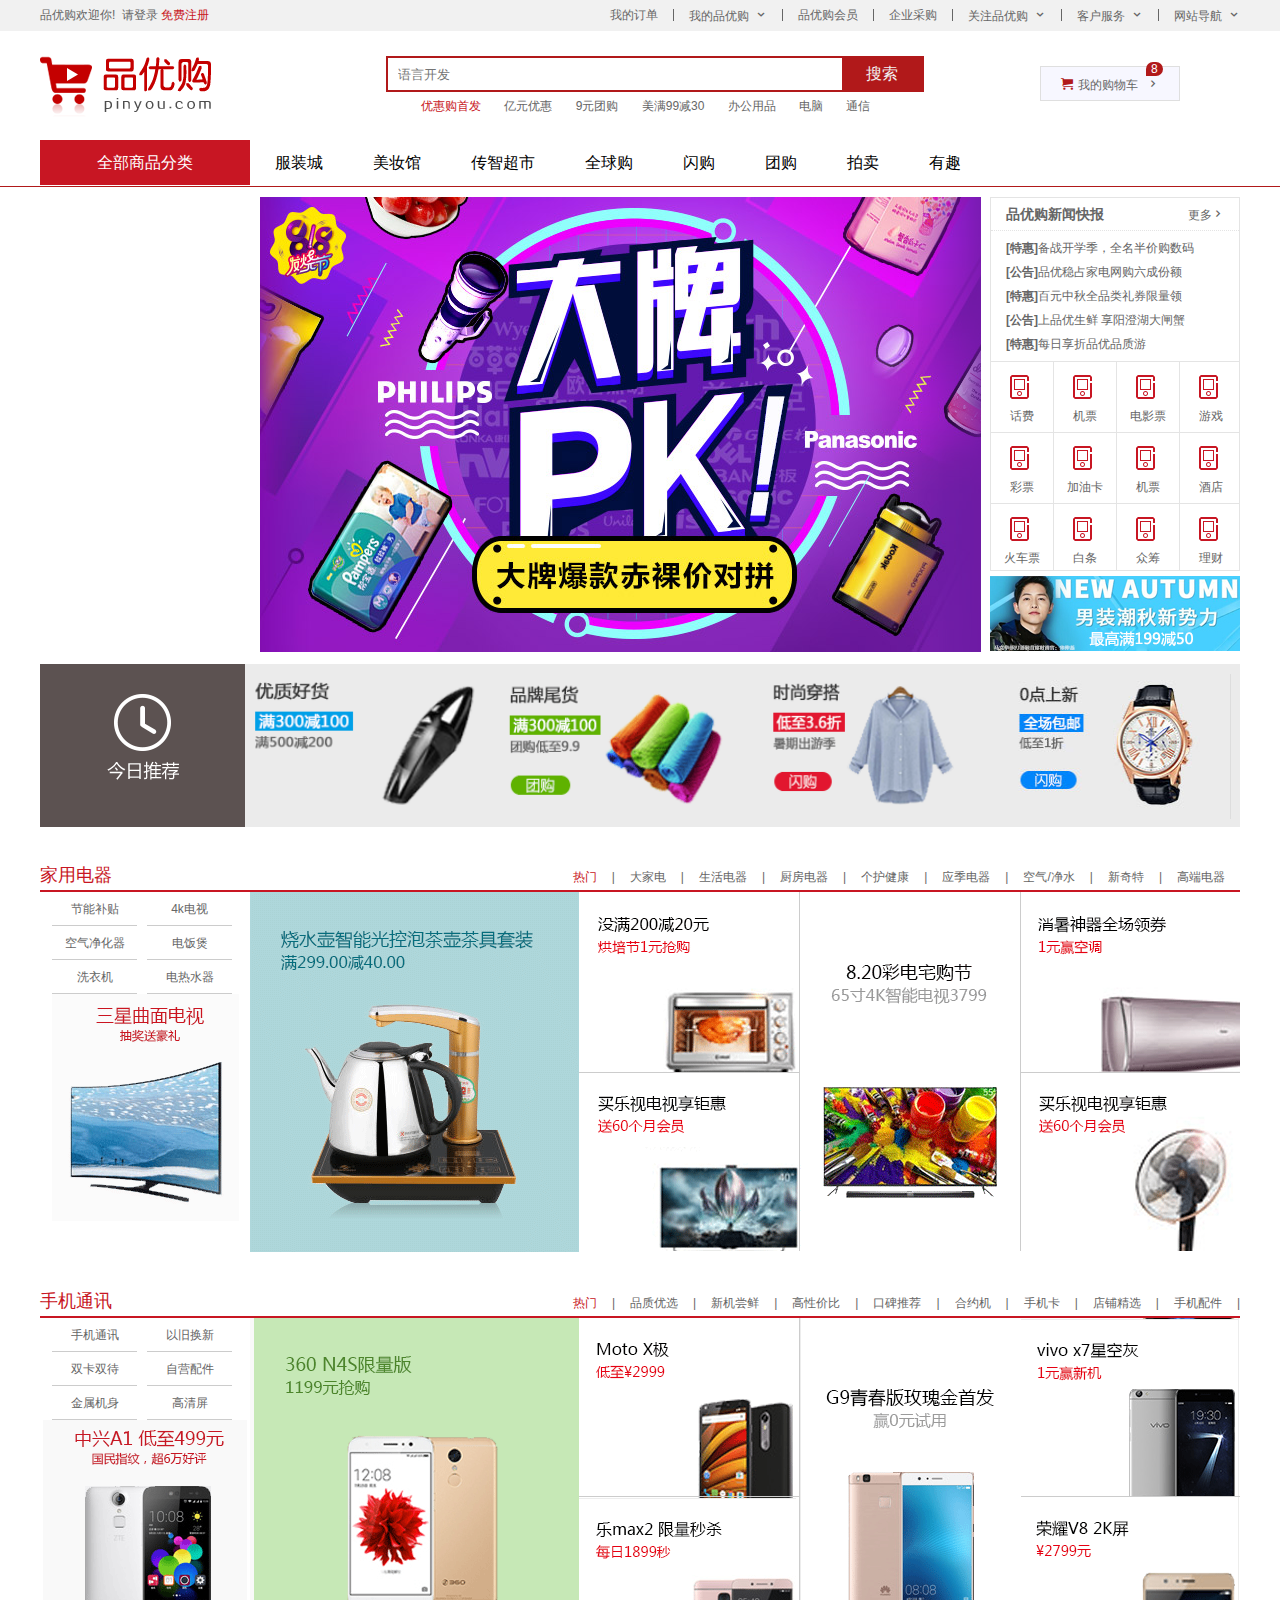
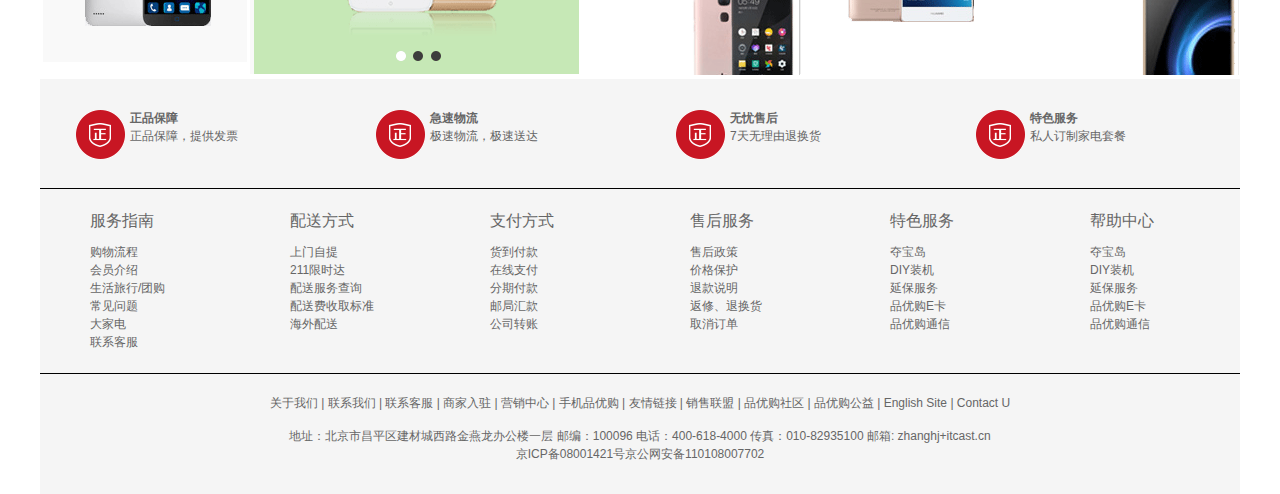
<file: index.html>
<!DOCTYPE html>
<html>

<head>
    <title>品优购-正品低价,品质保障,配送及时</title>
    <!-- 引入favicon图标 -->
    <link rel="shortcut icon" href="favicon.ico" />
    <!-- 引入我们初始化样式文件 -->
    <link rel="stylesheet" href="css/base.css">
    <!-- 引入我们公共的样式文件 -->
    <link rel="stylesheet" href="css/common.css">
    <!-- 引入我们index.css文件  -->
    <link rel="stylesheet" href="css/index.css">
</head>
<!-- 快捷导航模块开始 -->
<section class="shortcut">
    <div class="w">
        <div class="fl">
            <ul>
                <li>品优购欢迎你! &nbsp; </li>
                <li>
                    <a href="#">请登录</a>&nbsp;<a href="#" class="style_red">免费注册</a>
                </li>
            </ul>
        </div>
        <div class="fr">
            <ul>
                <li>我的订单</li>
                <li></li>
                <li class="arrow-icon">我的品优购</li>
                <li></li>
                <li>品优购会员</li>
                <li></li>
                <li>企业采购</li>
                <li></li>
                <li class="arrow-icon">关注品优购</li>
                <li></li>
                <li class="arrow-icon">客户服务</li>
                <li></li>
                <li class="arrow-icon">网站导航</li>
            </ul>
        </div>
    </div>
</section>
<!-- 快捷导航模块结束 -->

<!-- header模块开始 -->
<header class="header w">
    <!-- logo开始 -->
    <div class="logo">
        <h1>
            <a href="index.html" title="优购商城">品优购商城</a>
        </h1>
    </div>
    <!-- logo结束 -->

    <!-- search结束  -->
    <div class="search">
        <input type="search" placeholder="语言开发">
        <button>搜索</button>
    </div>
    <!-- search结束  -->

    <!-- 热词模块开始  -->
    <div class="hotwords">
        <a href="#" class="style_red">优惠购首发</a>
        <a href="#">亿元优惠</a>
        <a href="#">9元团购</a>
        <a href="#">美满99减30</a>
        <a href="#">办公用品</a>
        <a href="#">电脑</a>
        <a href="#">通信</a>
    </div>
    <!-- 热词模块结束  -->

    <!-- 购物车模块开始 -->
    <div class="shopcar">我的购物车
        <i class="count">8</i>
    </div>
    <!-- 购物车模块开始 -->

</header>
<!-- header模块结束 -->
<!-- 导航模块开始 -->
<nav class="nav">
    <div class="w">
        <div class="dropdown">
            <div class="dt">全部商品分类</div>
            <div class="dd">
                <ul>
                    <li><a href="#">家用电器</a></li>
                    <li><a href="#">手机、数码、通信</a></li>
                    <li><a href="#">电脑、办公</a></li>
                    <li><a href="#">家具、家居、家装、厨具</a></li>
                    <li><a href="#">男装、女装、童装、内衣</a></li>
                    <li><a href="#">个户化妆 清洁用品、宠物</a></li>
                    <li><a href="#">谐谑、箱包、珠宝、奢侈品</a></li>
                    <li><a href="#">运动户外、钟表</a></li>
                    <li><a href="#">汽车、汽车用品</a></li>
                    <li><a href="#">母婴、玩具乐器</a></li>
                    <li><a href="#">医药、保健</a></li>
                    <li><a href="#">图书、音像、电子书</a></li>
                    <li><a href="#">彩票、旅行、充值、票务</a></li>
                    <li><a href="#">理财、众筹、白条、保险</a></li>
                </ul>
            </div>
        </div>
    </div>
    <div class="navitem">
        <ul>
            <li><a href="#">服装城</a></li>
            <li><a href="#">美妆馆</a></li>
            <li><a href="#">传智超市</a></li>
            <li><a href="#">全球购</a></li>
            <li><a href="#">闪购</a></li>
            <li><a href="#">团购</a></li>
            <li><a href="#">拍卖</a></li>
            <li><a href="#">有趣</a></li>
        </ul>
    </div>
    </div>

</nav>
<!-- 导航模块结束 -->

<!-- 主体模块开始 -->
<div class="w">
    <div class="main">
        <div class="focuse">
            <ul>
                <li><img src="upload/focus1.png" alt=""></li>
            </ul>
        </div>
        <div class="newflesh">
            <div class="news">
                <div class="news_hd">
                    <h5>品优购新闻快报</h5>
                    <a href="#" class="more">更多</a>
                </div>
                <div class="news_bd">
                    <ul>
                        <li><a href="#"><strong>[特惠]</strong>备战开学季，全名半价购数码</a></li>
                        <li><a href="#"><strong>[公告]</strong>品优稳占家电网购六成份额</a></li>
                        <li><a href="#"><strong>[特惠]</strong>百元中秋全品类礼券限量领</a></li>
                        <li><a href="#"><strong>[公告]</strong>上品优生鲜 享阳澄湖大闸蟹</a></li>
                        <li><a href="#"><strong>[特惠]</strong>每日享折品优品质游</a></li>
                    </ul>
                </div>
            </div>
            <div class="lifeservice">
                <ul>
                    <li>
                        <i></i>
                        <p>话费</p>
                    </li>
                    <li>
                        <i></i>
                        <p>机票</p>
                    </li>
                    <li>
                        <i></i>
                        <p>电影票</p>
                    </li>
                    <li>
                        <i></i>
                        <p>游戏</p>
                    </li>
                    <li>
                        <i></i>
                        <p>彩票</p>
                    </li>
                    <li>
                        <i></i>
                        <p>加油卡</p>
                    </li>
                    <li>
                        <i></i>
                        <p>机票</p>
                    </li>
                    <li>
                        <i></i>
                        <p>酒店</p>
                    </li>
                    <li>
                        <i></i>
                        <p>火车票</p>
                    </li>
                    <li>
                        <i></i>
                        <p>白条</p>
                    </li>
                    <li>
                        <i></i>
                        <p>众筹</p>
                    </li>
                    <li>
                        <i></i>
                        <p>理财</p>
                    </li>
                </ul>
            </div>
            <div class="bargin">
                <img src="upload/bargain.png" alt="">
            </div>
        </div>
    </div>
</div>
<!-- 主体模块结束 -->

<!-- 推荐模块开始 -->
<div class="w recom">
    <div class="recom_hd">
        <img src="images/recom.png" alt="">
    </div>
    <div class="recom_bd">
        <ul>
            <li>
                <img src="upload/recom1.png" alt="">
                <img src="upload/recom2.png" alt="">
                <img src="upload/recom3.png" alt="">
                <img src="upload/recom_03.jpg" alt="">
            </li>
        </ul>
    </div>
</div>
<!-- 推荐模块结束 -->

<!-- 楼层区域制作开始 -->
<div class="floor">
    <!-- 家用电器开始 -->
    <div class="jiadian w">
        <div class="box_hd">
            <h3>家用电器</h3>
            <div class="tab_list">
                <ul>
                    <li> <a href="#" class="style_red">热门</a>|</li>
                    <li><a href="#">大家电</a>|</li>
                    <li><a href="#">生活电器</a>|</li>
                    <li><a href="#">厨房电器</a>|</li>
                    <li><a href="#">个护健康</a>|</li>
                    <li><a href="#">应季电器</a>|</li>
                    <li><a href="#">空气/净水</a>|</li>
                    <li><a href="#">新奇特</a>|</li>
                    <li><a href="#"> 高端电器</a></li>
                </ul>
            </div>
        </div>
        <div class="box_bd">
            <div class="tab_content">
                <div class="tab_list_item">
                    <div class="col_210">
                        <ul>
                            <li><a href="#">节能补贴</a></li>
                            <li><a href="#">4k电视</a></li>
                            <li><a href="#">空气净化器</a></li>
                            <li><a href="#">电饭煲</a></li>
                            <li><a href="#">洗衣机</a></li>
                            <li><a href="#">电热水器</a></li>
                        </ul>
                        <a href="#"><img src="upload/floor-1-1.png" alt=""></a>
                    </div>
                    <div class="col_329">
                        <a href="#"><img src="upload/floor-1-b01.png" alt=""></a>
                    </div>
                    <div class="col_221">
                        <a href="#" class="bb"><img src="upload/floor-1-2.png" alt=""></a>
                        <a href="#"><img src="upload/floor-1-3.png" alt=""></a>
                    </div>
                    <div class="col_221">
                        <a href="#"><img src="upload/floor-1-4.png" alt=""></a>
                    </div>
                    <div class="col_219">
                        <a href="#" class="bb"><img src="upload/floor-1-5.png" alt=""></a>
                        <a href="#"><img src="upload/floor-1-6.png" alt=""></a>
                    </div>
                </div>
            </div>
        </div>
    </div>
    <!-- 家用电器结束 -->

    <!-- 手机模块开始 -->
    <div class="shouji w">
        <div class="box_hd">
            <h3>手机通讯</h3>
            <div class="tab_list">
                <ul>
                    <li> <a href="#" class="style_red">热门</a>|</li>
                    <li><a href="#">品质优选</a>|</li>
                    <li><a href="#">新机尝鲜</a>|</li>
                    <li><a href="#">高性价比</a>|</li>
                    <li><a href="#">口碑推荐</a>|</li>
                    <li><a href="#">合约机</a>|</li>
                    <li><a href="#">手机卡</a>|</li>
                    <li><a href="#">店铺精选</a>|</li>
                    <li><a href="#">手机配件</a>|</li>
                </ul>
            </div>
        </div>
        <div class="box_bd">
            <div class="tab_content">
                <div class="tab_list_item">
                    <div class="col_210">
                        <ul>
                            <li><a href="#">手机通讯</a></li>
                            <li><a href="#">以旧换新</a></li>
                            <li><a href="#">双卡双待</a></li>
                            <li><a href="#">自营配件</a></li>
                            <li><a href="#">金属机身</a></li>
                            <li><a href="#">高清屏</a></li>
                        </ul>
                        <a href="#"><img src="upload/1_09.png" alt=""></a>
                    </div>
                    <div class="col_329">
                        <a href="#"><img src="upload/1_03.png" alt=""></a>
                    </div>
                    <div class="col_221">
                        <a href="#" class="bb"><img src="upload/1_04.png" alt=""></a>
                        <a href="#"><img src="upload/1_10.png" alt=""></a>
                    </div>
                    <div class="col_221">
                        <a href="#"><img src="upload/1_05.png" alt=""></a>
                    </div>
                    <div class="col_219">
                        <a href="#" class="bb"><img src="upload/1_11.png" alt=""></a>
                        <a href="#"><img src="upload/1_06.png" alt=""></a>
                    </div>
                </div>
            </div>
        </div>
    </div>
    <!-- 手机模块结束 -->
</div>

<!-- 楼层区域制作结束-->


<!-- 底部模块的开始 -->
<footer class="footer w">
    <div class="mod_service">
        <ul>
            <li>
                <h5></h5>
                <div service_txt>
                    <h4>正品保障</h4>
                    <p>正品保障，提供发票</p>
                </div>
            </li>
            <li>
                <h5></h5>
                <div service_txt>
                    <h4>急速物流</h4>
                    <p>极速物流，极速送达</p>
                </div>
            </li>
            <li>
                <h5></h5>
                <div service_txt>
                    <h4>无忧售后</h4>
                    <p>7天无理由退换货</p>
                </div>
            </li>
            <li>
                <h5></h5>
                <div service_txt>
                    <h4>特色服务</h4>
                    <p>私人订制家电套餐</p>
                </div>
            </li>
        </ul>
    </div>
    <div class="mod_help">
        <dl>
            <dt>服务指南</dt>
            <dd><a href="#">购物流程</a></dd>
            <dd><a href="#">会员介绍</a></dd>
            <dd><a href="#">生活旅行/团购</a></dd>
            <dd><a href="#">常见问题</a></dd>
            <dd><a href="#">大家电</a></dd>
            <dd><a href="#">联系客服</a></dd>
        </dl>
        <dl>
            <dt>配送方式</dt>
            <dd><a href="#">上门自提</a></dd>
            <dd><a href="#">211限时达</a></dd>
            <dd><a href="#">配送服务查询</a></dd>
            <dd><a href="#">配送费收取标准</a></dd>
            <dd><a href="#">海外配送</a></dd>

        </dl>
        <dl>
            <dt>支付方式</dt>
            <dd><a href="#">货到付款</a></dd>
            <dd><a href="#">在线支付</a></dd>
            <dd><a href="#">分期付款</a></dd>
            <dd><a href="#">邮局汇款</a></dd>
            <dd><a href="#">公司转账</a></dd>

        </dl>
        <dl>
            <dt>售后服务</dt>
            <dd><a href="#">售后政策</a></dd>
            <dd><a href="#">价格保护</a></dd>
            <dd><a href="#">退款说明</a></dd>
            <dd><a href="#">返修、退换货</a></dd>
            <dd><a href="#">取消订单</a></dd>

        </dl>
        <dl>
            <dt>特色服务</dt>
            <dd><a href="#">夺宝岛</a></dd>
            <dd><a href="#">DIY装机</a></dd>
            <dd><a href="#">延保服务</a></dd>
            <dd><a href="#">品优购E卡</a></dd>
            <dd><a href="#">品优购通信</a></dd>

        </dl>
        <dl>
            <dt>帮助中心</dt>
            <dd><a href="#">夺宝岛</a></dd>
            <dd><a href="#">DIY装机</a></dd>
            <dd><a href="#">延保服务</a></dd>
            <dd><a href="#">品优购E卡</a></dd>
            <dd><a href="#">品优购通信</a></dd>

        </dl>

    </div>
    <div class="mod_copyright">
        <div class="links">
            <a href="#">关于我们</a> | <a href="#">联系我们</a> | 联系客服 | 商家入驻 | 营销中心 | 手机品优购 | 友情链接 | 销售联盟 | 品优购社区 | 品优购公益 | English Site | Contact U
        </div>
        <div class="copy_right">
            地址：北京市昌平区建材城西路金燕龙办公楼一层 邮编：100096 电话：400-618-4000 传真：010-82935100 邮箱: zhanghj+itcast.cn <br> 京ICP备08001421号京公网安备110108007702
        </div>

    </div>
</footer>
<!-- 底部模块的结束 -->

<body>

</body>

</html>
</file>
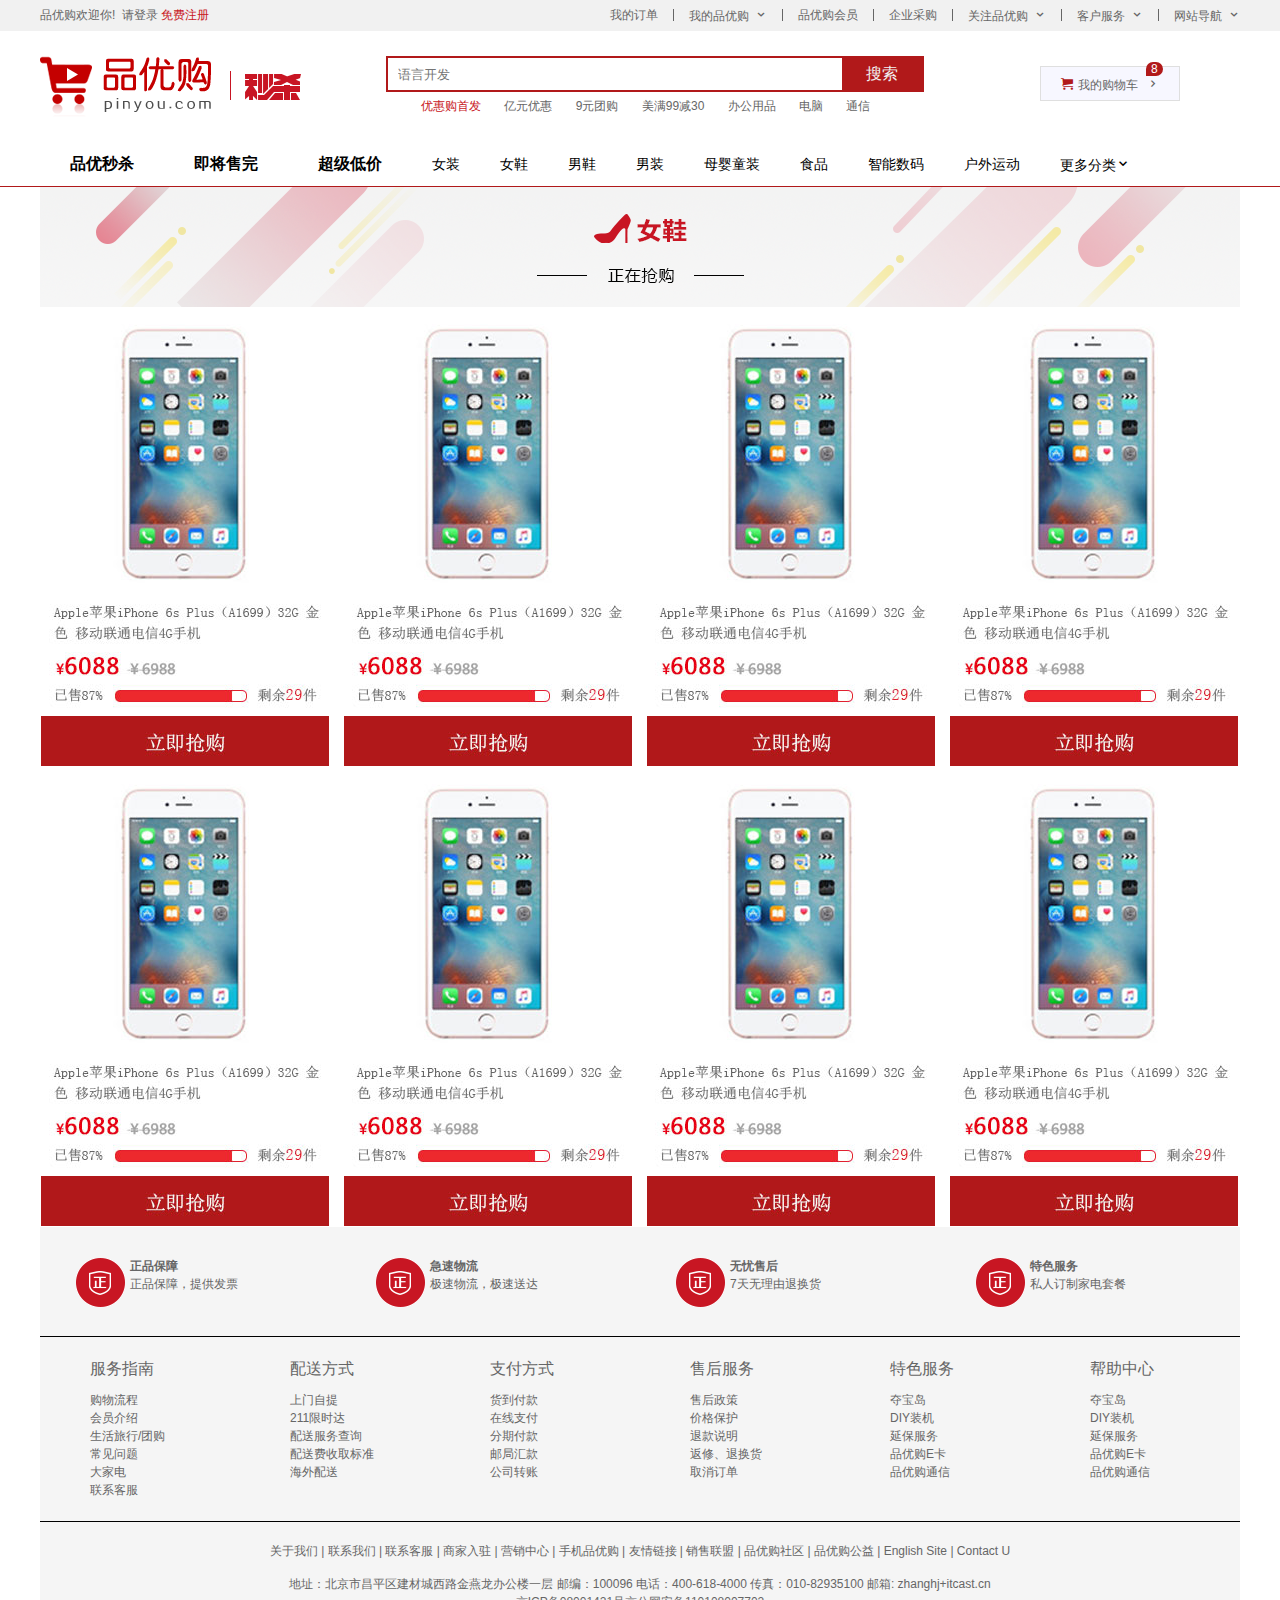
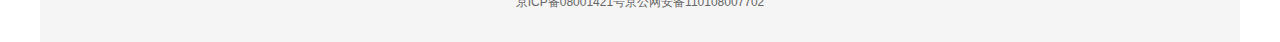
<file: list.html>
<!DOCTYPE html>
<html lang="en">

<head>
    <meta charset="UTF-8">
    <meta name="viewport" content="width=device-width, initial-scale=1.0">
    <meta http-equiv="X-UA-Compatible" content="ie=edge">
    <title>列表页-综合网购首选-正品低价、品质保障、配送及时、轻松购物！
    </title>
    <!-- 网站说明 -->
    <meta name="description" content="品优购商城-专业的综合网上购物商城,销售家电、数码通讯、电脑、家居百货、服装服饰、母婴、图书、食品等数万个品牌优质商品.便捷、诚信的服务，为您提供愉悦的网上购物体验!" />
    <!-- 关键字 -->
    <meta name="keywords" content="网上购物,网上商城,手机,笔记本,电脑,MP3,CD,VCD,DV,相机,数码,配件,手表,存储卡,京东" />
    <!-- 引入favicon图标 -->
    <link rel="shortcut icon" href="favicon.ico" />
    <!-- 引入我们初始化样式文件 -->
    <link rel="stylesheet" href="css/base.css">
    <!-- 引入我们公共的样式文件 -->
    <link rel="stylesheet" href="css/common.css">
    <!-- 引入我们列表页的css文件 -->
    <link rel="stylesheet" href="css/list.css">
</head>

<body>
    <section class="shortcut">
        <div class="w">
            <div class="fl">
                <ul>
                    <li>品优购欢迎你! &nbsp; </li>
                    <li>
                        <a href="#">请登录</a>&nbsp;<a href="#" class="style_red">免费注册</a>
                    </li>
                </ul>
            </div>
            <div class="fr">
                <ul>
                    <li>我的订单</li>
                    <li></li>
                    <li class="arrow-icon">我的品优购</li>
                    <li></li>
                    <li>品优购会员</li>
                    <li></li>
                    <li>企业采购</li>
                    <li></li>
                    <li class="arrow-icon">关注品优购</li>
                    <li></li>
                    <li class="arrow-icon">客户服务</li>
                    <li></li>
                    <li class="arrow-icon">网站导航</li>
                </ul>
            </div>
        </div>
    </section>
    <!-- 快捷导航模块结束 -->

    <!-- header模块开始 -->
    <header class="header w">
        <!-- logo开始 -->
        <div class="logo">
            <h1>
                <a href="index.html" title="优购商城">品优购商城</a>
            </h1>
        </div>
        <!-- logo结束 -->
        <!-- 秒杀模块开始 -->

        <div class="sk">
            <img src="images/sk.png" alt="">
        </div>
        <!-- 秒杀模块结束 -->

        <!-- search结束  -->
        <div class="search">
            <input type="search" placeholder="语言开发">
            <button>搜索</button>
        </div>
        <!-- search结束  -->

        <!-- 热词模块开始  -->
        <div class="hotwords">
            <a href="#" class="style_red">优惠购首发</a>
            <a href="#">亿元优惠</a>
            <a href="#">9元团购</a>
            <a href="#">美满99减30</a>
            <a href="#">办公用品</a>
            <a href="#">电脑</a>
            <a href="#">通信</a>
        </div>
        <!-- 热词模块结束  -->

        <!-- 购物车模块开始 -->
        <div class="shopcar">我的购物车
            <i class="count">8</i>
        </div>
        <!-- 购物车模块开始 -->

    </header>
    <!-- header模块结束 -->

    <!-- 导航模块开始 -->
    <nav class="nav">
        <div class="w">
            <div class="sk_list">
                <ul>
                    <li><a href="#">品优秒杀</a></li>
                    <li><a href="#">即将售完</a></li>
                    <li><a href="#">超级低价</a></li>
                </ul>
            </div>
            <div class="sk_con">
                <ul>
                    <li><a href="#" class="style_red">女装</a></li>
                    <li><a href="#">女鞋</a></li>
                    <li><a href="#">男鞋</a></li>
                    <li><a href="#">男装</a></li>
                    <li><a href="#">母婴童装</a></li>
                    <li><a href="#">食品</a></li>
                    <li><a href="#">智能数码</a></li>
                    <li><a href="#">户外运动</a></li>
                    <li><a href="#">更多分类</a></li>
                </ul>
            </div>
        </div>

    </nav>
    <!-- 导航模块结束 -->


    <!-- 主体部分开始 -->
    <div class="sk_container w">
        <div class="sk_hd">
            <img src="upload/bg_03.png" alt="">
        </div>
        <div class="sk_bd">
            <ul class="clearfix">
                <li><img src="upload/list.jpg" alt=""></li>
                <li><img src="upload/list.jpg" alt=""></li>
                <li><img src="upload/list.jpg" alt=""></li>
                <li><img src="upload/list.jpg" alt=""></li>
                <li><img src="upload/list.jpg" alt=""></li>
                <li><img src="upload/list.jpg" alt=""></li>
                <li><img src="upload/list.jpg" alt=""></li>
                <li><img src="upload/list.jpg" alt=""></li>

            </ul>
        </div>
    </div>
    <!-- 主体部分结束 -->

    <!-- 底部模块的开始 -->
    <footer class="footer w">
        <div class="mod_service">
            <ul>
                <li>
                    <h5></h5>
                    <div service_txt>
                        <h4>正品保障</h4>
                        <p>正品保障，提供发票</p>
                    </div>
                </li>
                <li>
                    <h5></h5>
                    <div service_txt>
                        <h4>急速物流</h4>
                        <p>极速物流，极速送达</p>
                    </div>
                </li>
                <li>
                    <h5></h5>
                    <div service_txt>
                        <h4>无忧售后</h4>
                        <p>7天无理由退换货</p>
                    </div>
                </li>
                <li>
                    <h5></h5>
                    <div service_txt>
                        <h4>特色服务</h4>
                        <p>私人订制家电套餐</p>
                    </div>
                </li>
            </ul>
        </div>
        <div class="mod_help">
            <dl>
                <dt>服务指南</dt>
                <dd><a href="#">购物流程</a></dd>
                <dd><a href="#">会员介绍</a></dd>
                <dd><a href="#">生活旅行/团购</a></dd>
                <dd><a href="#">常见问题</a></dd>
                <dd><a href="#">大家电</a></dd>
                <dd><a href="#">联系客服</a></dd>
            </dl>
            <dl>
                <dt>配送方式</dt>
                <dd><a href="#">上门自提</a></dd>
                <dd><a href="#">211限时达</a></dd>
                <dd><a href="#">配送服务查询</a></dd>
                <dd><a href="#">配送费收取标准</a></dd>
                <dd><a href="#">海外配送</a></dd>

            </dl>
            <dl>
                <dt>支付方式</dt>
                <dd><a href="#">货到付款</a></dd>
                <dd><a href="#">在线支付</a></dd>
                <dd><a href="#">分期付款</a></dd>
                <dd><a href="#">邮局汇款</a></dd>
                <dd><a href="#">公司转账</a></dd>

            </dl>
            <dl>
                <dt>售后服务</dt>
                <dd><a href="#">售后政策</a></dd>
                <dd><a href="#">价格保护</a></dd>
                <dd><a href="#">退款说明</a></dd>
                <dd><a href="#">返修、退换货</a></dd>
                <dd><a href="#">取消订单</a></dd>

            </dl>
            <dl>
                <dt>特色服务</dt>
                <dd><a href="#">夺宝岛</a></dd>
                <dd><a href="#">DIY装机</a></dd>
                <dd><a href="#">延保服务</a></dd>
                <dd><a href="#">品优购E卡</a></dd>
                <dd><a href="#">品优购通信</a></dd>

            </dl>
            <dl>
                <dt>帮助中心</dt>
                <dd><a href="#">夺宝岛</a></dd>
                <dd><a href="#">DIY装机</a></dd>
                <dd><a href="#">延保服务</a></dd>
                <dd><a href="#">品优购E卡</a></dd>
                <dd><a href="#">品优购通信</a></dd>

            </dl>

        </div>
        <div class="mod_copyright">
            <div class="links">
                <a href="#">关于我们</a> | <a href="#">联系我们</a> | 联系客服 | 商家入驻 | 营销中心 | 手机品优购 | 友情链接 | 销售联盟 | 品优购社区 | 品优购公益 | English Site | Contact U
            </div>
            <div class="copy_right">
                地址：北京市昌平区建材城西路金燕龙办公楼一层 邮编：100096 电话：400-618-4000 传真：010-82935100 邮箱: zhanghj+itcast.cn <br> 京ICP备08001421号京公网安备110108007702
            </div>

        </div>
    </footer>
    <!-- 底部模块的结束 -->


</body>

</html>
</file>
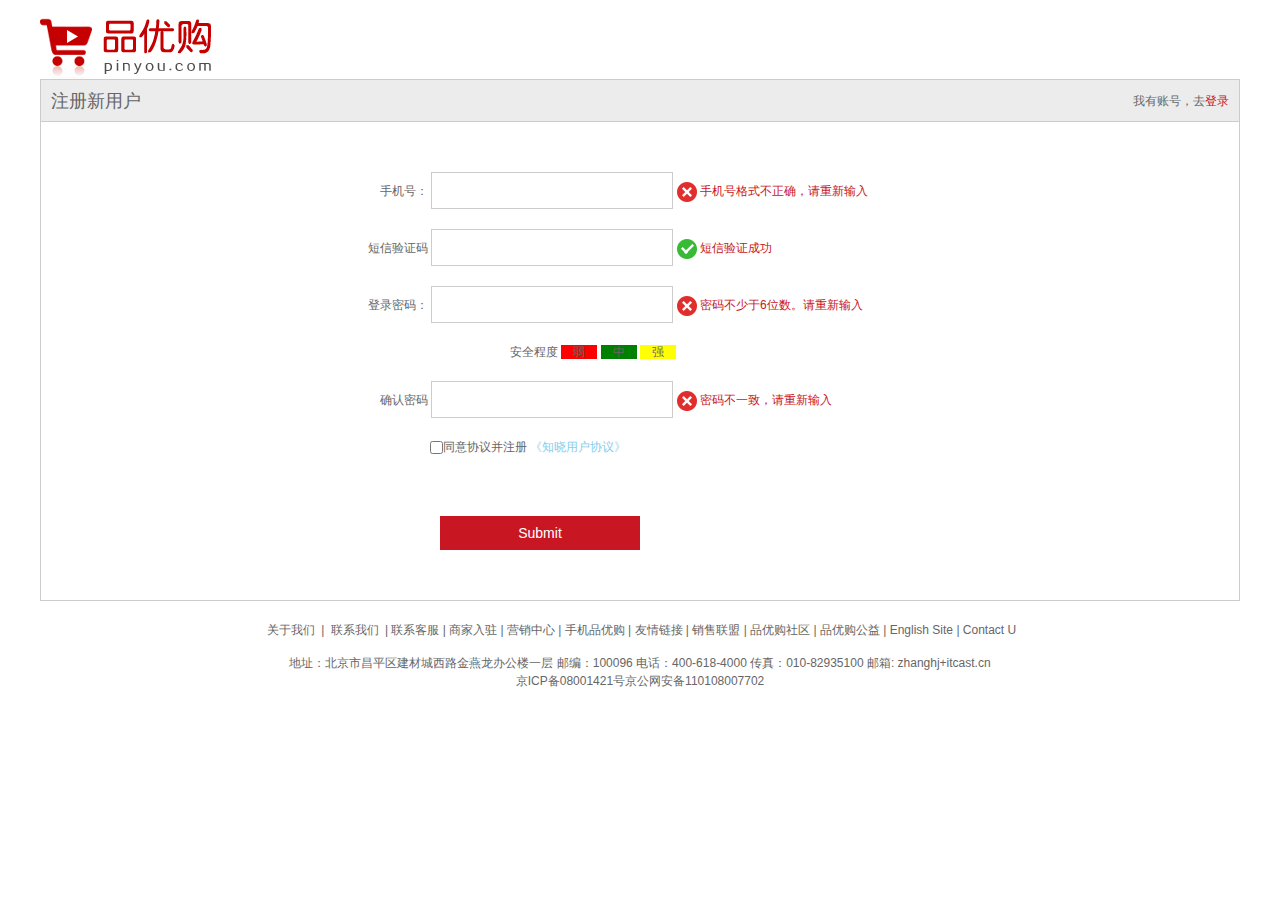
<file: register.html>
<!DOCTYPE html>
<html lang="en">

<head>
    <meta charset="UTF-8">
    <meta name="viewport" content="width=device-width, initial-scale=1.0">
    <title>个人注册</title>
    <!-- 引入favicon图标 -->
    <link rel="shortcut icon" href="favicon.ico" />
    <!-- 引入我们初始化的css -->
    <link rel="stylesheet" href="css/base.css">
    <!-- 引入我们自己的注册页面的css -->
    <link rel="stylesheet" href="css/register.css">
</head>

<body>
    <div class="w">
        <header>
            <div class="logo">
                <a href="index.html"><img src="images/logo.png" alt=""></a>
            </div>
        </header>
        <div class="registerarea">
            <h3>
                注册新用户
                <div class="login">我有账号，去<a href="#">登录</a></div>

            </h3>
            <div class="reg_form">
                <ul>
                    <li>
                        <label for="">手机号：</label>
                        <input type="text" class="inp">
                        <span class="error">
                            <i class="error_icon"></i> 
                            手机号格式不正确，请重新输入
                        </span>
                    </li>
                    <li>
                        <label for="">短信验证码</label>
                        <input type="text" class="inp">
                        <span class="error">
                            <i class="sucess_icon sucess"></i> 
                            短信验证成功
                        </span>
                    </li>
                    <li>
                        <label for="">登录密码：</label>
                        <input type="password" class="inp">
                        <span class="error">
                            <i class="error_icon"></i> 
                            密码不少于6位数。请重新输入
                        </span>
                    </li>
                    <li class="safe">安全程度 <em class="ruo">弱</em> <em class="zhong">中</em> <em class="qiang">强</em></li>

                    <li>
                        <label for="">确认密码</label>
                        <input type="password" class="inp">
                        <span class="error">
                            <i class="error_icon"></i> 
                            密码不一致，请重新输入
                        </span>
                    </li>
                    <li class="agree">
                        <input type="checkbox"><span>同意协议并注册</span> <a href="#">《知晓用户协议》</a>
                    </li>
                    <li> <input type="submit" class="btn"></li>
                </ul>

            </div>

        </div>
        <!-- 底部模块的开始 -->
        <footer class="footer w">
            <div class="mod_copyright">
                <div class="links">
                    <a href="#">关于我们</a> | <a href="#">联系我们</a> | 联系客服 | 商家入驻 | 营销中心 | 手机品优购 | 友情链接 | 销售联盟 | 品优购社区 | 品优购公益 | English Site | Contact U
                </div>
                <div class="copy_right">
                    地址：北京市昌平区建材城西路金燕龙办公楼一层 邮编：100096 电话：400-618-4000 传真：010-82935100 邮箱: zhanghj+itcast.cn <br> 京ICP备08001421号京公网安备110108007702
                </div>

            </div>
        </footer>
        <!-- 底部模块的结束 -->

    </div>
</body>

</html>
</file>
<file: css/base.css>
/* 把我们所有标签的内外边距清零 */
* {
    margin: 0;
    padding: 0;
    /* css3盒子模型 */
    box-sizing: border-box;
}
/* em 和 i 斜体的文字不倾斜 */
em,
i {
    font-style: normal
}
/* 去掉li 的小圆点 */
li {
    list-style: none
}

img {
    /* border 0 照顾低版本浏览器 如果 图片外面包含了链接会有边框的问题 */
    border: 0;
    /* 取消图片底侧有空白缝隙的问题 */
    vertical-align: middle
}

button {
    /* 当我们鼠标经过button 按钮的时候，鼠标变成小手 */
    cursor: pointer
}

a {
    color: #666;
    text-decoration: none
}

a:hover {
    color: #c81623
}

button,
input {
    /* "\5B8B\4F53" 就是宋体的意思 这样浏览器兼容性比较好 */
    font-family: Microsoft YaHei, Heiti SC, tahoma, arial, Hiragino Sans GB, "\5B8B\4F53", sans-serif;
    /* 默认有灰色边框我们需要手动去掉 */
    border: 0; 
    outline: none;
}

body {
    /* CSS3 抗锯齿形 让文字显示的更加清晰 */
    -webkit-font-smoothing: antialiased;
    background-color: #fff;
    font: 12px/1.5 Microsoft YaHei, Heiti SC, tahoma, arial, Hiragino Sans GB, "\5B8B\4F53", sans-serif;
    color: #666
}

.hide,
.none {
    display: none
}
/* 清除浮动 */
.clearfix:after {
    visibility: hidden;
    clear: both;
    display: block;
    content: ".";
    height: 0
}

.clearfix {
    *zoom: 1
}
</file>
<file: css/common.css>
/* 声明字体图标*/

@font-face {
    font-family: 'icomoon';
    src: url('../fonts/icomoon.eot?tomleg');
    src: url('../fonts/icomoon.eot?tomleg#iefix') format('embedded-opentype'), url('../fonts/icomoon.ttf?tomleg') format('truetype'), url('../fonts/icomoon.woff?tomleg') format('woff'), url('../fonts/icomoon.svg?tomleg#icomoon') format('svg');
    font-weight: normal;
    font-style: normal;
    font-display: block;
}


/* 版心 */

.w {
    width: 1200px;
    margin: 0 auto;
}

.fl {
    float: left;
}

.fr {
    float: right;
}

.style_red {
    color: #c81623;
}


/* 快捷导航模块开始 */

.shortcut {
    height: 31px;
    background-color: #f1f1f1;
    line-height: 31px;
}

.shortcut ul li {
    float: left;
}

.shortcut .fr li:nth-child(even) {
    width: 1px;
    height: 12px;
    background-color: #666;
    margin: 9px 15px 0;
}

.arrow-icon::after {
    content: '\e91e';
    font-family: 'icomoon';
    margin-left: 6px;
}


/* 快捷导航模块结束 */


/* header模块开始  */

.header {
    height: 109px;
    position: relative;
}

.logo {
    width: 171px;
    height: 61px;
    background-color: #fff;
    position: absolute;
    top: 25px;
}

.logo a {
    display: block;
    width: 171px;
    height: 61px;
    background: url("../images/logo.png") no-repeat;
    /* font-size: 0px; */
    text-indent: -999px;
    overflow: hidden;
}


/* search开始 */

.search {
    float: left;
    width: 538px;
    height: 36px;
    position: absolute;
    top: 25px;
    left: 346px;
    border: 2px solid #b1191a;
}

.search input {
    float: left;
    width: 454px;
    height: 32px;
    padding-left: 10px;
}

.search button {
    float: left;
    width: 80px;
    height: 32px;
    font-size: 16px;
    background-color: #b1191a;
    color: #f1f1f1;
}


/* search结束 */


/* 热词开始 */

.hotwords {
    position: absolute;
    top: 66px;
    left: 346px;
    margin: 0 25px
}

.hotwords a {
    margin: 0 10px
}


/* 热词结束 */


/* 购物车开始 */

.shopcar {
    position: absolute;
    top: 35px;
    right: 60px;
    width: 140px;
    height: 35px;
    line-height: 35px;
    text-align: center;
    border: 1px solid #dfdfdf;
    background-color: #f7f7ff;
}

.shopcar::before {
    content: '\e93a';
    font-family: 'icomoon';
    margin-right: 5px;
    color: #b1191a;
}

.shopcar::after {
    content: '\e920';
    font-family: 'icomoon';
    margin-left: 5px
}

.count {
    position: absolute;
    top: -5px;
    left: 105px;
    height: 14px;
    line-height: 14px;
    padding: 0 5px;
    border-radius: 7px 7px 7px 0;
    background-color: #b1191a;
    color: #fff;
}


/* 购物车结束 */


/* 导航模块开始 */

.nav {
    height: 47px;
    border-bottom: 1px solid #b1191a;
}

.nav .dropdown {
    width: 210px;
    height: 45px;
    float: left;
    background-color: #c81623;
}

.dropdown .dt {
    width: 100%;
    height: 45px;
    line-height: 45px;
    text-align: center;
    color: #fff;
    font-size: 16px;
}

.dropdown .dd {
    display: none;
    width: 100%;
    height: 465px;
    background-color: #c81623;
    margin-top: 2px;
}

.dropdown .dd ul li {
    position: relative;
    height: 31px;
    padding-left: 10px;
    margin-left: 2px;
    line-height: 31px;
}

.dropdown .dd ul li:hover {
    background-color: #fff;
}

.dropdown .dd ul li::after {
    content: '\e920';
    font-family: 'icomoon';
    margin-right: 15px;
    position: absolute;
    top: 2px;
    right: 8px;
    color: #fff;
    font-size: 16px
}

.dropdown .dd ul li a {
    font-size: 14px;
    color: #fff;
}

.dropdown .dd ul li:hover a {
    color: #c81623;
}

.navitem ul li {
    float: left;
}

.navitem ul li a {
    display: block;
    color: #000;
    height: 45px;
    line-height: 45px;
    font-size: 16px;
    padding: 0 25px;
}

.navitem ul li a:hover {
    color: #c81623;
}


/* 导航模块结束 */


/* header模块结束*/


/*底部模块开始*/

.footer {
    height: 415px;
    background-color: #f5f5f5;
    padding-top: 30px;
}

.mod_service {
    height: 80px;
    border-bottom: 1px solid #000;
}

.mod_service ul li {
    float: left;
    height: 50px;
    width: 300px;
    padding-left: 35px;
}

.mod_service ul li h5 {
    float: left;
    width: 50px;
    height: 50px;
    margin-right: 5px;
    background: url(../images/icons.png) no-repeat -252px -2px;
}

.service_txt h4 {
    font-size: 14px;
    font-weight: 700;
}

.service_txt p {
    font-size: 12px;
}

.mod_help {
    height: 185px;
    border-bottom: 1px solid #000;
    padding-top: 20px;
    padding-left: 50px;
}

.mod_help dl {
    float: left;
    width: 200px;
}

.mod_help dl:last-child {
    width: 67px;
}

.mod_help dl dt {
    font-size: 16px;
    margin-bottom: 10px;
}

.mod_help dl dd {
    font-size: 12px;
}

.mod_copyright {
    text-align: center;
    padding-top: 20px;
}

.mod_copyright .links {
    margin-bottom: 15px;
}

.copyright {
    line-height: 15px;
}


/*底部模块结束*/
</file>
<file: css/index.css>
.main {
    margin-left: 220px;
    margin-top: 10px;
    width: 980px;
    height: 455px;
}

.focuse {
    float: left;
    height: 100%;
    width: 720px;
    background-color: red;
}

.newflesh {
    float: right;
    height: 100%;
    width: 250px;
}

.news {
    width: 100%;
    height: 165px;
    border: 1px solid #e4e4e4;
}

.news_hd {
    height: 33px;
    line-height: 33px;
    width: 100%;
    border-bottom: 1px dotted #e4e4e4;
    padding: 0 15px;
}

.news_hd h5 {
    float: left;
    font-size: 14px;
}

.news_hd .more {
    float: right;
}

.news_hd .more::after {
    content: '\e920';
    font-family: 'icomoon';
}

.news_bd {
    padding: 5px 15px 0;
}

.news_bd ul li {
    height: 24px;
    line-height: 24px;
    overflow: hidden;
    white-space: nowrap;
    text-overflow: ellipsis;
}

.lifeservice {
    width: 100%;
    height: 209px;
    border: 1px solid #e4e4e4;
    border-top: 0px;
    overflow: hidden;
}

.lifeservice ul {
    width: 252px;
}

.lifeservice ul li {
    float: left;
    height: 71px;
    width: 63px;
    border-right: 1px solid #e4e4e4;
    border-bottom: 1px solid #e4e4e4;
    text-align: center;
}

.lifeservice ul li i {
    display: inline-block;
    background-color: red;
    width: 24px;
    height: 28px;
    margin-top: 12px;
    background: url(../images/icons.png) -19px -15px;
}

.bargin {
    margin-top: 5px;
}


/* 推荐模块开始 */

.recom {
    height: 163px;
    margin-top: 12px;
    background-color: #EBEBEB;
}

.recom_hd {
    float: left;
    width: 205px;
    height: 163px;
    background-color: #5c5251;
    padding-top: 30px;
    text-align: center;
}

.recom_bd {
    float: left;
}

.recom_bd ul li {
    position: relative;
    float: left;
}

.recom_bd ul li img {
    width: 244px;
    height: 163px;
}

.recom_bd ul li:nth-child(-n+3)::after {
    content: '';
    position: absolute;
    right: 0;
    top: 10px;
    width: 1px;
    height: 145px;
    background-color: #ddd;
}


/* 推荐模块结束 */


/* 家用电器模块开始 */

.box_hd {
    height: 30px;
    border-bottom: 2px solid #c81623;
}

.box_hd h3 {
    float: left;
    font-size: 18px;
    color: #c81623;
    font-weight: 400;
}

.tab_list {
    float: right;
    line-height: 30px;
}

.tab_list ul li {
    float: left;
}

.tab_list ul li a {
    margin: 0 15px;
}

.floor .w {
    margin-top: 35px;
}

.box_bd {
    height: 361px;
}


/* 家用电器模块结束 */

.tab_list_item>div {
    float: left;
}

.col_210 {
    width: 210px;
    text-align: center;
}

.col_210 ul {
    padding-left: 12px;
}

.col_210 ul li {
    float: left;
    width: 85px;
    height: 34px;
    border-bottom: 1px solid #ccc;
    margin-right: 10px;
    line-height: 34px;
    text-align: center;
}

.col_329 {
    width: 329px;
}

.col_221 {
    width: 221px;
    border-right: 1px solid #ccc;
}

.col_219 {
    width: 219px;
}

.bb {
    border-bottom: 1px solid #ccc;
    display: block;
}
</file>
<file: css/list.css>
/* 秒杀开始 */

.sk {
    position: absolute;
    border-left: 1px solid #c81523;
    top: 40px;
    left: 190px;
    padding: 3px 0 0 14px;
}


/* 秒杀结束 */

.nav {
    overflow: hidden;
}

.sk_list {
    float: left;
}

.sk_list ul li {
    float: left;
    padding: 0 30px;
}

.sk_list ul li a {
    display: block;
    line-height: 47px;
    text-align: center;
    font-weight: 700;
    font-size: 16px;
    color: #000
}

.sk_con {
    float: left;
}

.sk_con ul li {
    float: left;
    padding: 0 20px;
}

.sk_con ul li a {
    display: block;
    line-height: 49px;
    text-align: center;
    font-weight: 400;
    font-size: 14px;
    color: #000
}

.sk_con ul li:last-child a::after {
    content: '\e91e';
    font-family: 'icomoon';
}

.sk_bd ul li {
    width: 290px;
    height: 460px;
    border: 1px solid transparent;
    float: left;
    overflow: hidden;
    margin-right: 13px;
}

.sk_bd ul li:nth-child(4n) {
    margin-right: 0;
}

.sk_bd ul li:hover {
    border: 1px solid #c81523;
}
</file>
<file: css/register.css>
.w {
    width: 1200px;
    margin: 0 auto;
}

.header {
    height: 84px;
    border-bottom: 2px solid #c81523;
}

.logo {
    padding-top: 18px;
}

.registerarea {
    height: 522px;
    border: 1px solid #ccc;
}

.registerarea h3 {
    height: 42px;
    border-bottom: 1px solid #ccc;
    background-color: #ececec;
    padding: 0 10px;
    line-height: 42px;
    font-weight: 400;
    font-size: 18px;
}

.login {
    float: right;
    font-size: 12px;
}

.login a {
    color: #c81523
}

.reg_form {
    width: 600px;
    margin: 50px auto 0;
}

.reg_form ul li {
    margin-bottom: 20px;
}

.reg_form ul li label {
    display: inline-block;
    width: 88px;
    text-align: right;
}

.reg_form ul li .inp {
    width: 242px;
    height: 37px;
    border: 1px solid #ccc;
}

.error {
    color: #c81523;
}

.error_icon {
    display: inline-block;
    vertical-align: middle;
    width: 20px;
    height: 20px;
    background: url(../images/error.png);
}

.sucess {
    color: green
}

.sucess_icon {
    display: inline-block;
    vertical-align: middle;
    width: 20px;
    height: 20px;
    background: url(../images/success.png);
}

.safe em {
    padding: 0 12px;
}

.safe {
    padding-left: 170px;
}

.ruo {
    background-color: red;
}

.zhong {
    background-color: green;
}

.qiang {
    background-color: yellow;
}

.agree input {
    vertical-align: middle;
}

.agree {
    padding-left: 90px;
}

.agree a {
    color: skyblue;
}

.btn {
    width: 200px;
    height: 34px;
    background-color: #c81623;
    font-size: 14px;
    color: #fff;
    margin: 40px 0 0 100px;
}

.mod_copyright {
    text-align: center;
    padding-top: 20px;
}

.links {
    margin-bottom: 15px;
}

.links a {
    margin: 0 3px;
}

.copyright {
    line-height: 20px;
}
</file>
